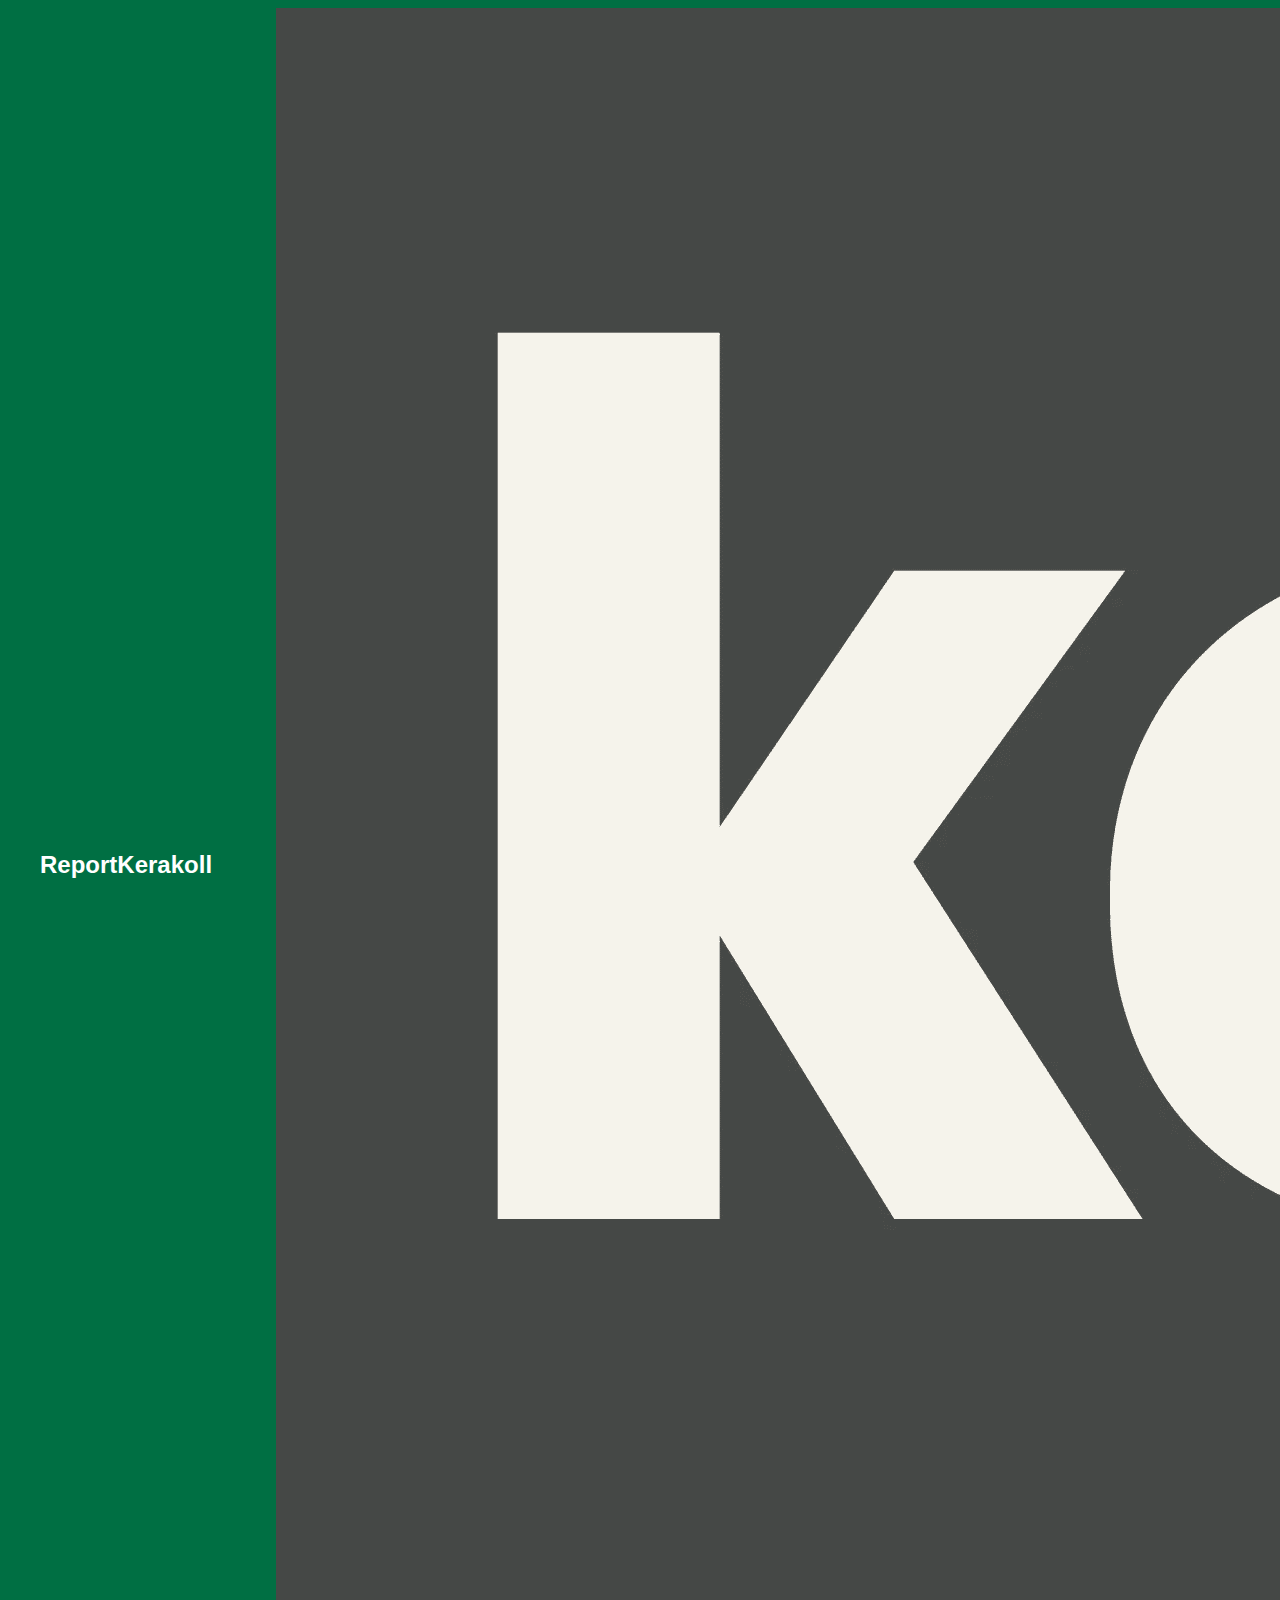
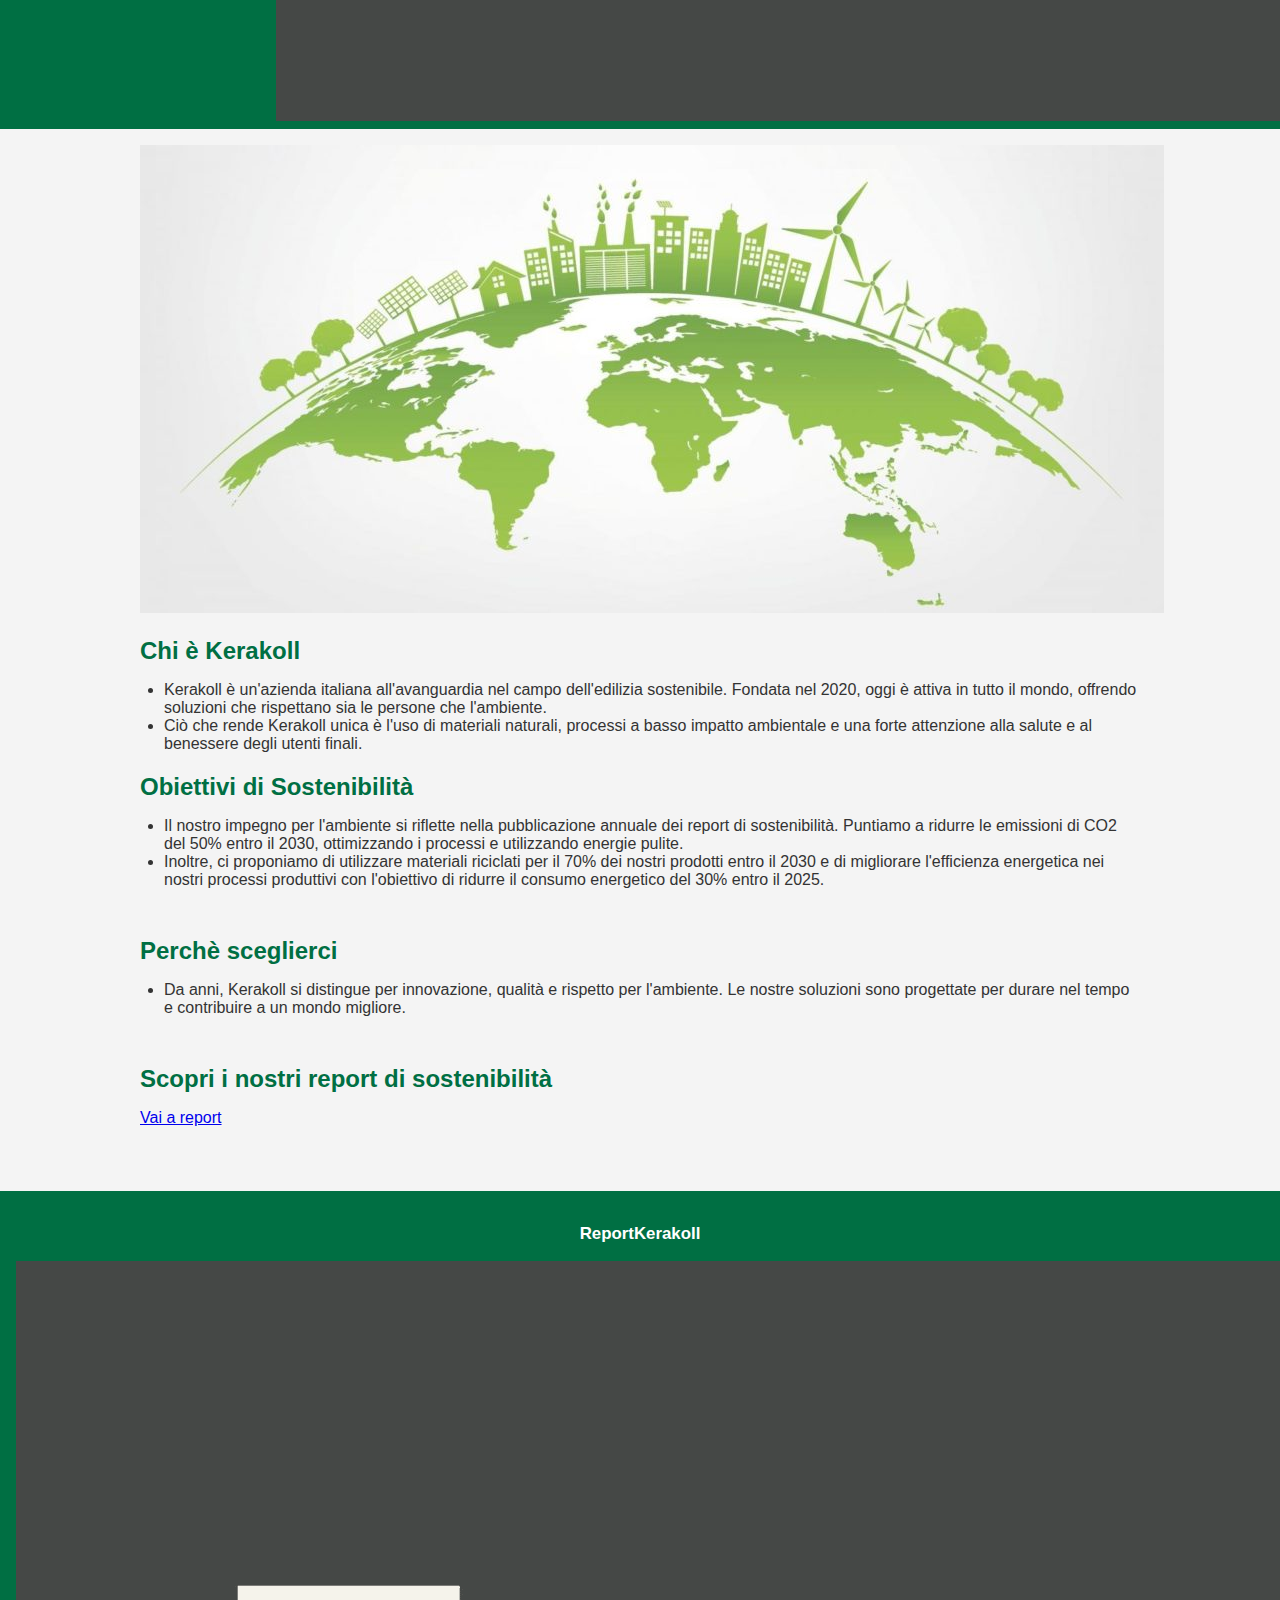
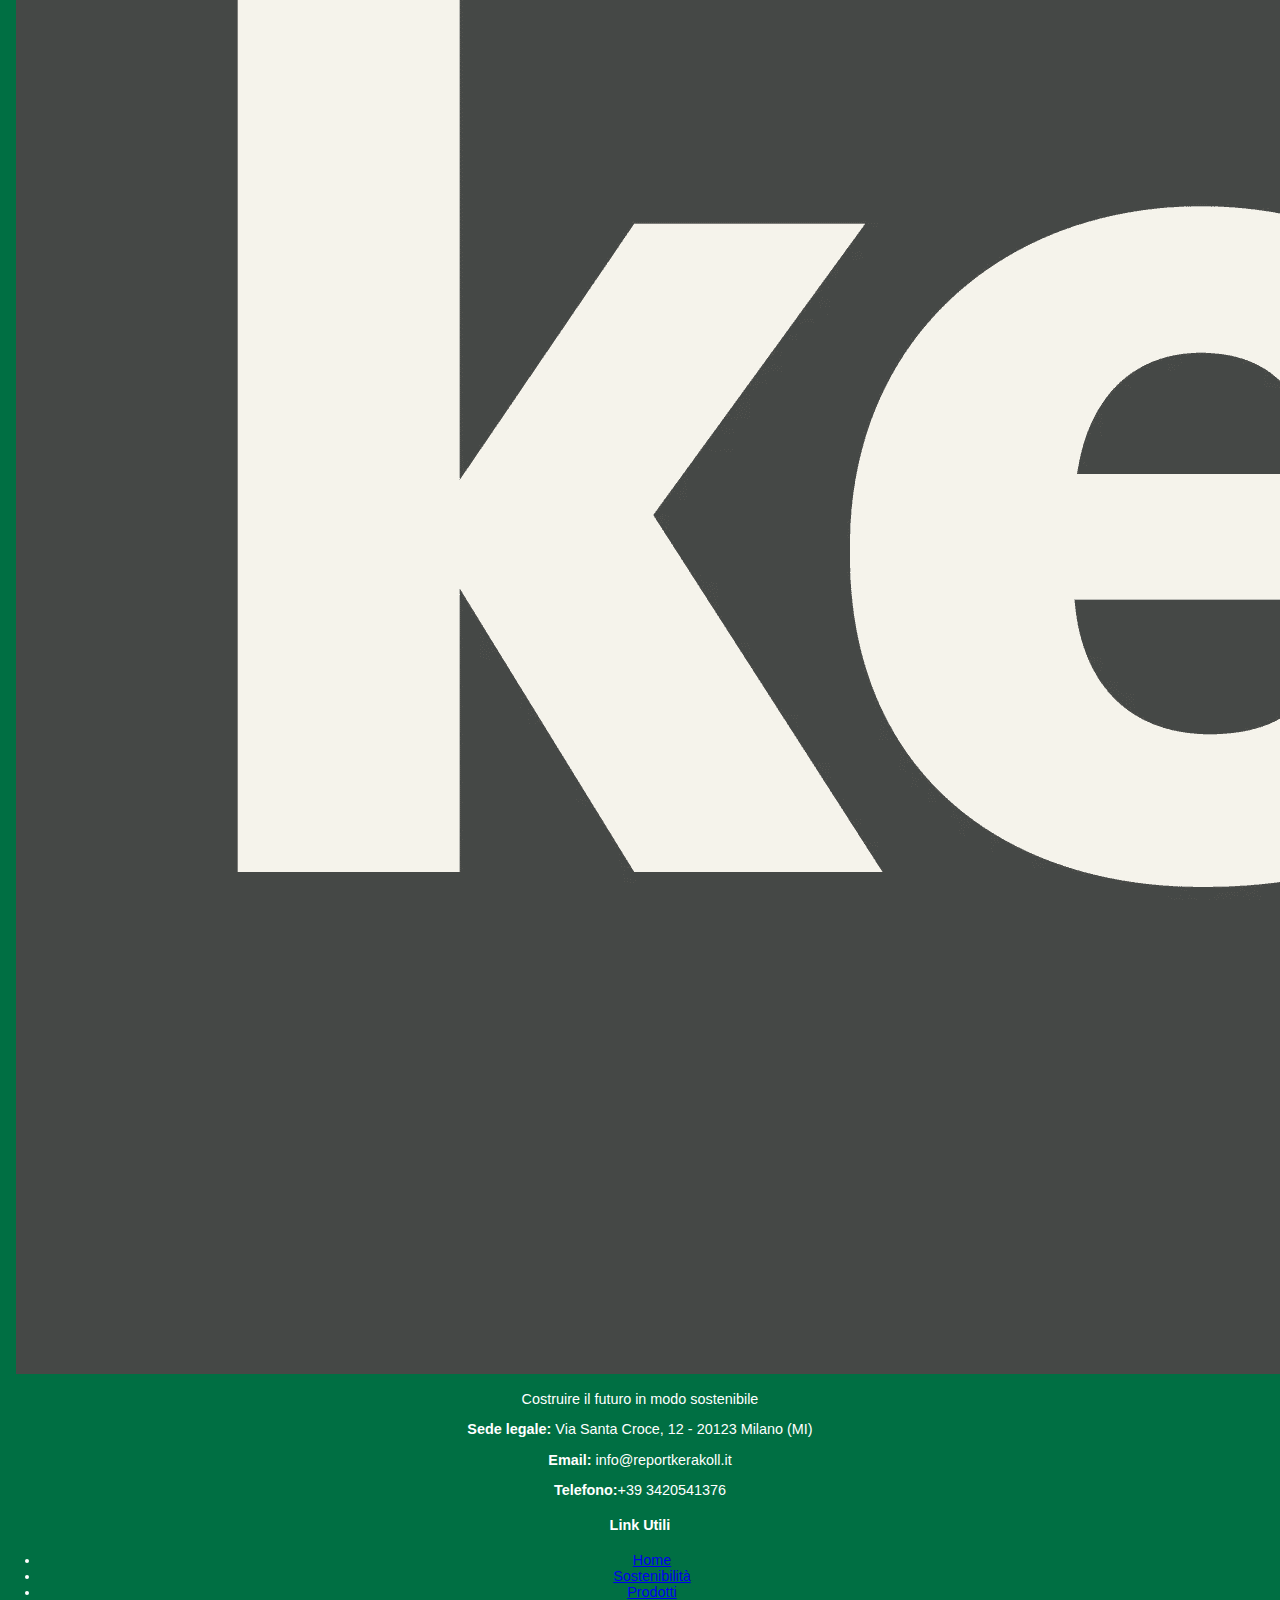
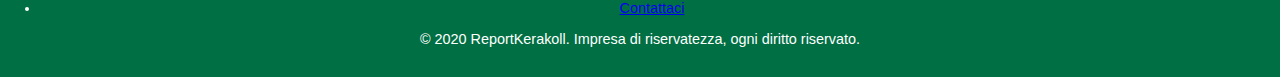
<file: index.html>
<!DOCTYPE html>
<html lang="it">

<head>
    <meta charset="UTF-8">
    <meta name="viewport" content="width=device-width, initial-scale=1.0">
    <title>ReportKerakoll - Innovazione per l'edilizia sostenibile</title><!--in questa riga ho definito il titolo della pagine e ho aggiunto un motto al suo fianco-->
    <link rel="stylesheet" href="style.css"><!--in questa riga ho collegato lo stile della pagina attraverso un link che collega allo style.css-->
</head>

<body>
    <header>
        <div class="header-container">
            <h1>ReportKerakoll</h1><!--in questa riga ho creato il titolo dell'azienda con <h1> -->
                <img src="img/logo.png" alt="" class="logo"><!--in questa riga ho inserito un immagine dell'azienda e una propria classe -->
            <nav class="navbar"><!--in questa riga ho creato una barra di navigazione con una propria classe attraverso il tag <nav>-->
                <a href="index.html">Home</a><!--in questa riga ho creato un link alla pagina principale con il tag <a>-->
                <a href="sostenibilità.html">Sostenibilità</a><!--in questa riga ho creato un link alla pagina di sostenibilità con il tag <a>-->
                <a href="prodotti.html">Prodotti</a><!--in questa riga ho creato un link alla pagina di prodotti con il tag <a>-->
                <a href="Contattaci.html">Contattaci</a><!--in questa riga ho creato un link alla pagina di contatto con il tag <a>-->
            </nav>
           
        </div>
    </header>
    <main class="container">
        <img src="img/ecosostenibile.jpg" class="immagine-intro"><!--in questa riga ho inserito un'immagine per rappresentare l'ecostostenibilità attraverso un tag <img> -->
        <section>
            <h2>Chi è Kerakoll</h2><!--in questa riga ho creato un sottotitolo per far capire di cosa si occupa l'azienda attraverso un tag <h2>-->
            <div class="card-home"><!--in questa riga ho creato una card per contenere le informazione sull'azienda -->
                <ul><!--qui ho creato un elenco non ordinato per presentare le informazioni sull'azienda-->
                    <li>Kerakoll è un'azienda italiana all'avanguardia nel campo dell'edilizia sostenibile. Fondata nel
                     2020, oggi è attiva in tutto il mondo, offrendo soluzioni che rispettano sia le persone che l'ambiente.</li>
                    <li>Ciò che rende Kerakoll unica è l'uso di materiali naturali, processi a basso impatto ambientale e una forte attenzione
                     alla salute e al benessere degli utenti finali.</li>
                </ul>
       
         
            </div>

            <h2>Obiettivi di Sostenibilità</h2><!--in questa riga ho creato un sottotitolo per descrivere gli obiettivi di sostenibilità dell'azienda attraverso un tag <h2>-->
            <div class="card-home"><!--in questa riga ho creato una card per contenere gli obiettivi di sostenibilità dell'azienda-->
            <ul><!--qui ho creato un elenco non ordinato per presentare gli obiettivi di sostenibilità-->
                <li>Il nostro impegno per l'ambiente si riflette nella pubblicazione annuale dei report di sostenibilità. Puntiamo a ridurre le emissioni di CO2 del 50% entro il 2030, ottimizzando i processi e utilizzando energie pulite.
                </li><!--in questa riga ho descritto un obiettivo di sostenibilità specifico dell'azienda-->
                <li>Inoltre, ci proponiamo di utilizzare materiali riciclati per il 70% dei nostri prodotti entro il
                    2030 e di migliorare l'efficienza energetica nei nostri processi produttivi con l'obiettivo di ridurre il consumo energetico del 30% entro il 2025.</li><!--qui ho descritto un altro obiettivo di sostenibilità specifico dell'azienda-->
            </ul>
            </div>
        </section>
        <section>
            <h2>Perchè sceglierci</h2><!--qui ho creato un sottotitolo per descrivere i motivi per cui scegliere ReportKerakoll attraverso un tag <h2>-->
            <div class="card-home"><!--qui ho creato una card per contenere le informazioni sui motivi per cui scegliere ReportKerakoll-->
                <ul><!--qui ho creato un elenco non ordinato per presentare i motivi per cui scegliere ReportKerakoll-->
            <li>Da anni, Kerakoll si distingue per innovazione, qualità e rispetto per l'ambiente. Le nostre soluzioni
                sono progettate per durare nel tempo e contribuire a un mondo migliore.</li><!--in questa riga ho descritto un motivo per cui scegliere ReportKerakoll-->
                </ul>
            </div>
        </section>
        <section class="link-report"><!--qui ho creato una sezione per i report di sostenibilità-->
            <h2>Scopri i nostri report di sostenibilità</h2><!--in questa riga ho creato un sottotitolo per invitare gli utenti a scoprire i report di sostenibilità attraverso un tag <h2>-->
            <a href="sostenibilità.html">Vai a report</a><!--qui ho creato un link per accedere ai report di sostenibilità che ci porta alla pagina di sostenibilità.html-->
        </section>
    </main>
    <footer class="footer">
        <!--in questa riga ho creato un footer per contenere le informazioni di contatto e i link utili-->
        <div class="footer-container">
            <!--qui ho creato un contenitore per le colonne del footer per  organizzare meglio le informazioni-->
            <div class="footer-column"><!--qui ho creato una prima colonna del footer-->
                <h3>ReportKerakoll</h3>
                <!--in questa riga ho creato un sottotitolo per il nome dell'azienda attraverso un tag <h3>-->
                <img src="img/logo.png" alt=""
                    class="logo"><!--qui ho inserito il logo dell'azienda attraverso un tag <img> con classe "logo"-->
                <p>Costruire il futuro in modo sostenibile</p><!--in questa riga ho descritto la missione dell'azienda-->
                <p><strong>Sede legale:</strong> Via Santa Croce, 12 - 20123 Milano (MI)</p>
                <!--qui ho fornito l'indirizzo della sede legale dell'azienda mettendo con il tag <strong> il nome della sezione in grassetto -->
                <p><strong>Email:</strong> info@reportkerakoll.it</p>
                <!--qui ho fornito l'indirizzo dell'azienda mettendo con il tag <strong> il nome della sezione in grassetto-->
                <p><strong>Telefono:</strong>+39 3420541376</p>
                <!--qui ho fornito il numero di telefono dell'azienda mettendo con il tag <strong> il nome della sezione in grassetto-->
            </div>
            <div class="footer-column"><!--in questa riga ho creato una seconda colonna del footer-->
                <h4>Link Utili</h4><!--qui ho creato un sottotitolo per la sezione "Link Utili" attraverso un tag <h4>-->
                <ul><!--qui ho creato un elenco non ordinato per i link delle pagine-->
                    <li><a href="index.html">Home</a></li>
                    <!--in questa riga ho creato un link per collegare la pagina principale -->
                    <li><a href="sostenibilità.html">Sostenibilità</a></li>
                    <!--in questa riga ho creato un link per collegare la pagina "Sostenibilità" -->
                    <li><a href="prodotti.html">Prodotti</a></li>
                    <!--in questa riga ho creato un link per collegare la pagina "Prodotti" -->
                    <li><a href="contattaci.html">Contattaci</a></li>
                    <!--in questa riga ho creato un link per collegare la pagina "Contattaci" -->
                </ul>
            </div>
    
        </div>
    
        <div class="footer-bottom"><!--in questa riga ho creato la parte finale del footer-->
            <p>&copy; 2020 ReportKerakoll. Impresa di riservatezza, ogni diritto riservato.</p>
            <!--qui ho fornito un avviso di copyright-->
        </div>
    </footer>
</body>

</html>
</file>
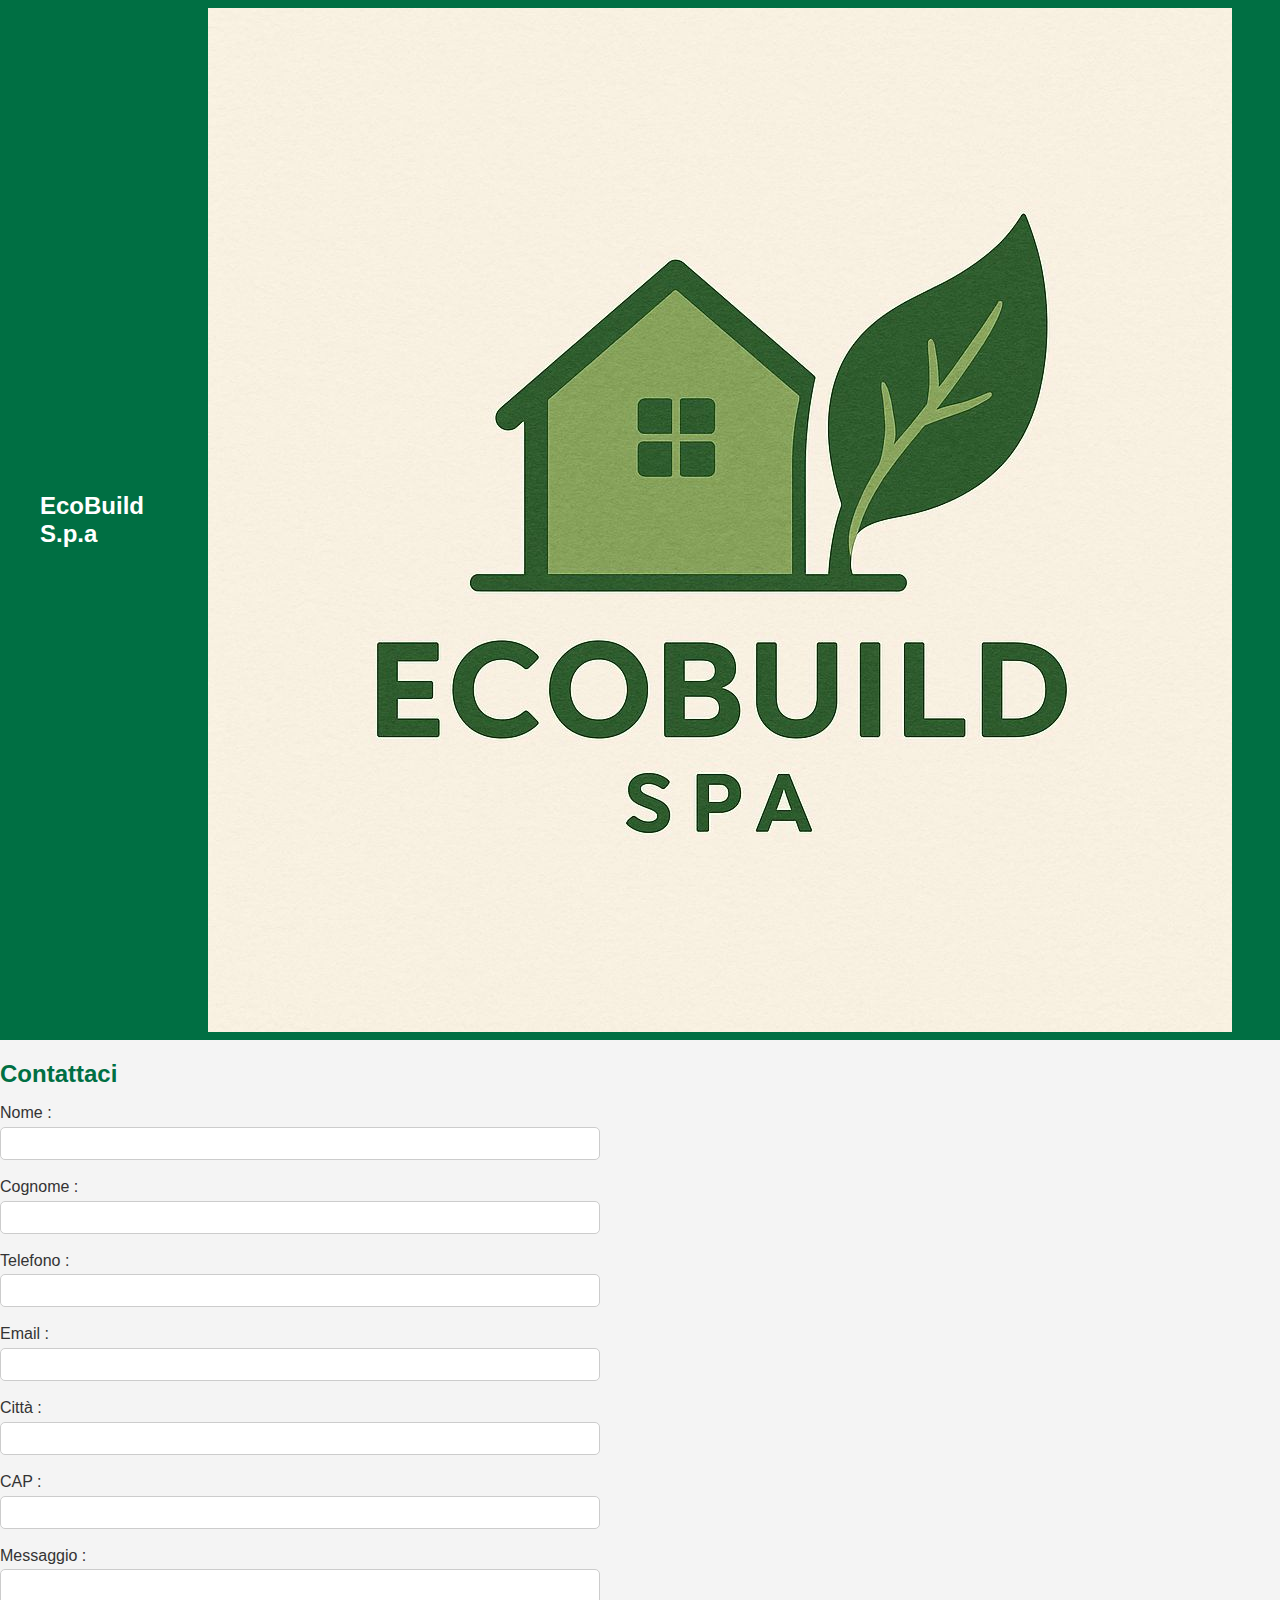
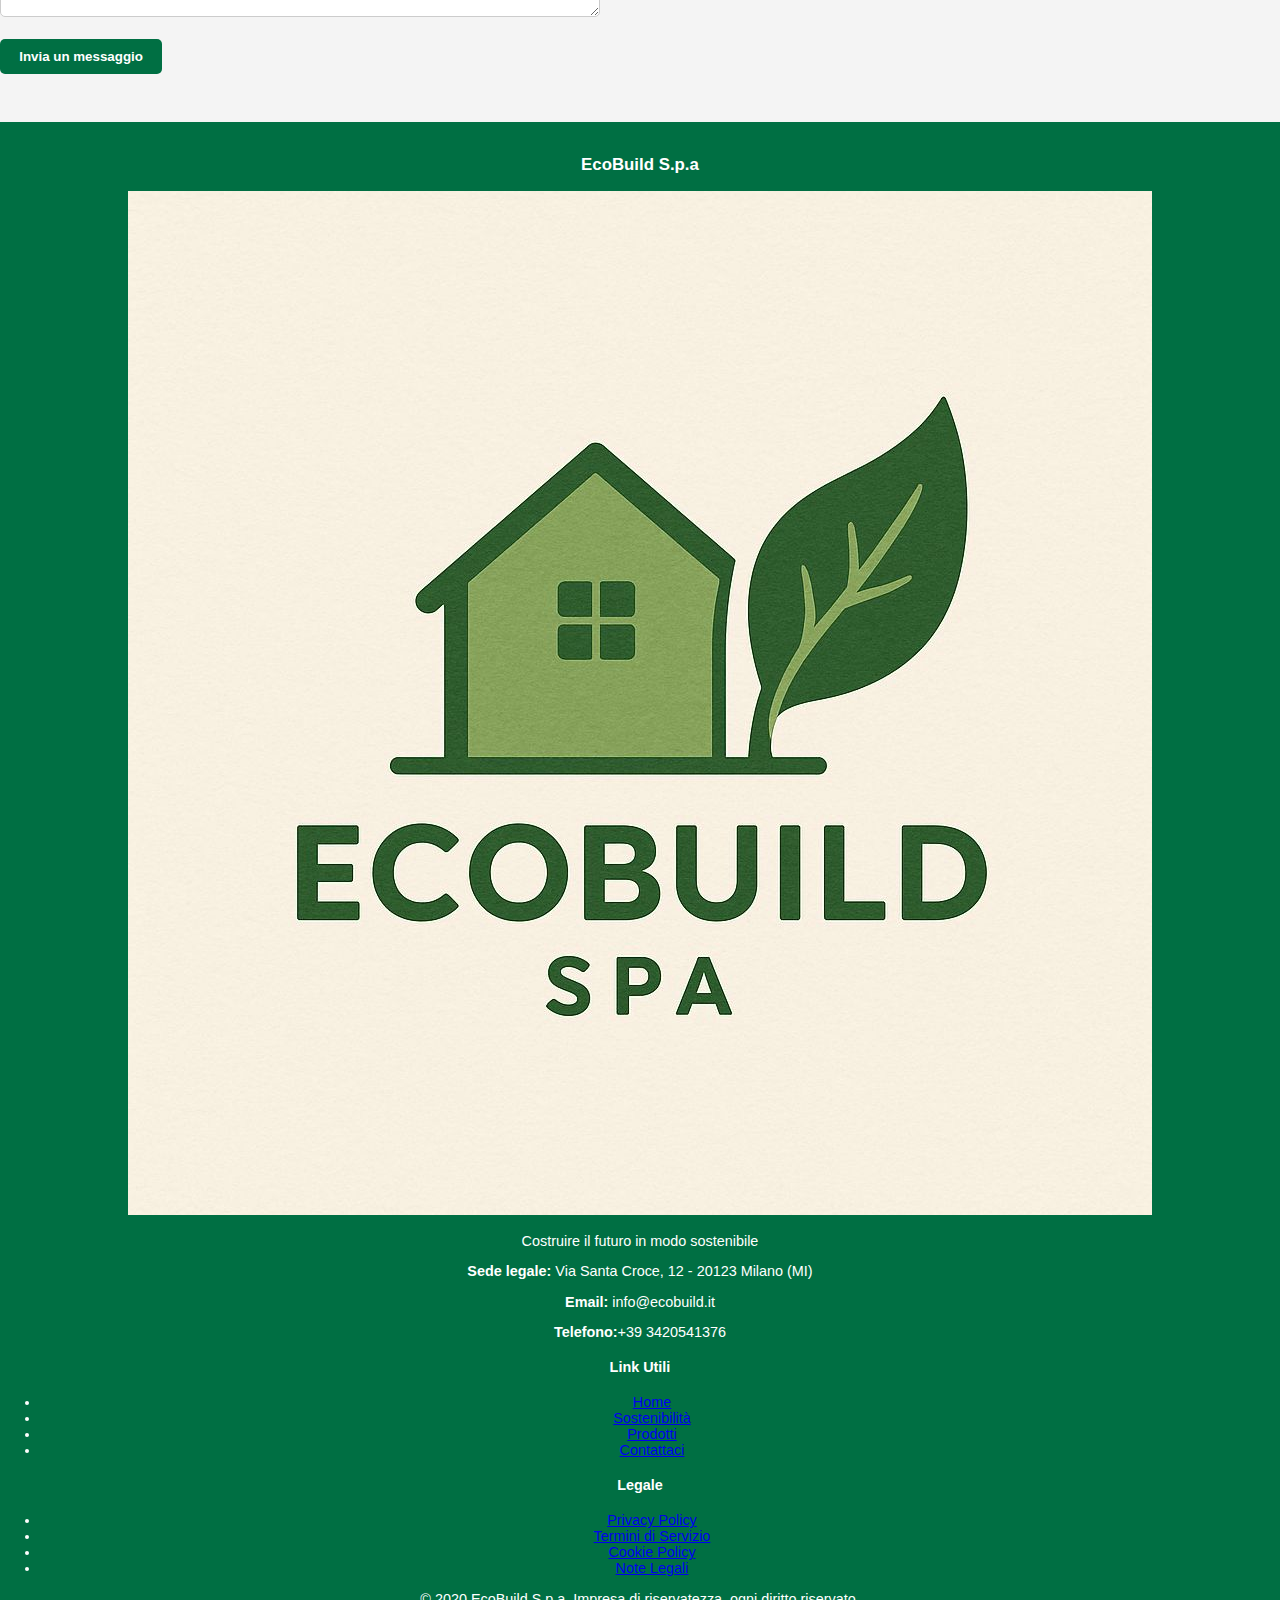
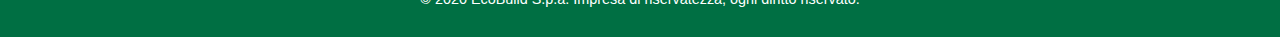
<file: Contattaci.html>
<!DOCTYPE html>
<html lang="it">
<head>
    <meta charset="UTF-8">
    <meta name="viewport" content="width=device-width, initial-scale=1.0">
    <title>EcoBuild s.p.a - Innovazione per l'edilizia sostenibile</title><!--in questa riga ho inserito il titolo nella scheda browser-->
    <link rel="stylesheet" href="style.css"><!--in questa riga ho collegato il file CSS per lo stile della pagina-->
    
</head>
<body>
    <header>
        <div class="header-container">
            <h1>EcoBuild S.p.a</h1><!--in questa sezione ho inserito il nome dell'azienda-->
                <img src="img/logo.jpg" alt="" class="logo"><!--in questa sezione ho inserito il logo dell'azienda con una propria classe-->
            <nav class="navbar"><!--in questa sezione ho creato la navbar di navigazione , i collegamenti alle varie pagine create-->
                <a href="index.html">Home</a>
                <a href="sostenibilità.html">Sostenibilità</a>
                <a href="prodotti.html">Prodotti</a>
                <a href="Contattaci.html">Contattaci</a>
            </nav>
            
        </div>
    </header>
    <section class="sezione-report"><!--in questa sezione ho creato il form di contatto con i vari campi è sono: nome,cognome,telefono,email,città,cap,messaggio-->
        <h2>Contattaci</h2>
        <form>
            <label for="nome">Nome :</label>
            <input type="text" id="nome" name="nome" required><br><br>

            <label for="cognome">Cognome :</label>
            <input type="text" id="cognome" name="cognome" required><br><br>

            <label for="Telefono">Telefono :</label>
            <input type="tel" id="Telefono" name="Telefono" required><br><br>

            <label for="email">Email :</label>
            <input type="email" id="email" name="email" required><br><br>

            <label for="citta">Città :</label>
            <input type="text" id="citta" name="citta" required><br><br>

            <label for="cap">CAP :</label>
            <input type="text" id="cap" name="cap" required pattern="[0-9]{5}" title="inserisci un CAP valido"><br><br>
            
            <label for="messaggio">Messaggio :</label>
            <textarea id="messaggio" name="messaggio" required></textarea><br><br>

            <button type="submit">Invia un messaggio</button>
        </form>
       
      
    </section>

    <footer class="footer"><!--in questa sezione che è l'ultima ho creato il footer che ha varie informazioni come dove si trova l'azienda e le varie informazione sulla privacy-->
        <div class="footer-container">
            <div class="footer-column">
                <h3>EcoBuild S.p.a</h3>
                <img src="img/logo.jpg" alt="" class="logo">
                <p>Costruire il futuro in modo sostenibile</p>
                <p><strong>Sede legale:</strong> Via Santa Croce, 12 - 20123 Milano (MI)</p>
                <p><strong>Email:</strong> info@ecobuild.it</p>
                <p><strong>Telefono:</strong>+39 3420541376</p>
            </div>
            <div class="footer-column">
                <h4>Link Utili</h4>
                <ul>
                    <li><a href="index.html">Home</a></li>
                    <li><a href="sostenibilità.html">Sostenibilità</a></li>
                    <li><a href="prodotti.html">Prodotti</a></li>
                    <li><a href="contattaci.html">Contattaci</a></li>
                </ul>
            </div>
            <div class="footer-column">
                <h4>Legale</h4>
                <ul>
                    <li><a href="#">Privacy Policy</a></li>
                    <li><a href="#">Termini di Servizio</a></li>
                    <li><a href="#">Cookie Policy</a></li>
                    <li><a href="#">Note Legali</a></li>
                </ul>
            </div>
        </div>
    
        <div class="footer-bottom">
            <p>&copy; 2020 EcoBuild S.p.a. Impresa di riservatezza, ogni diritto riservato.</p>
        </div>
    </footer>
</body>
</html>
</file>
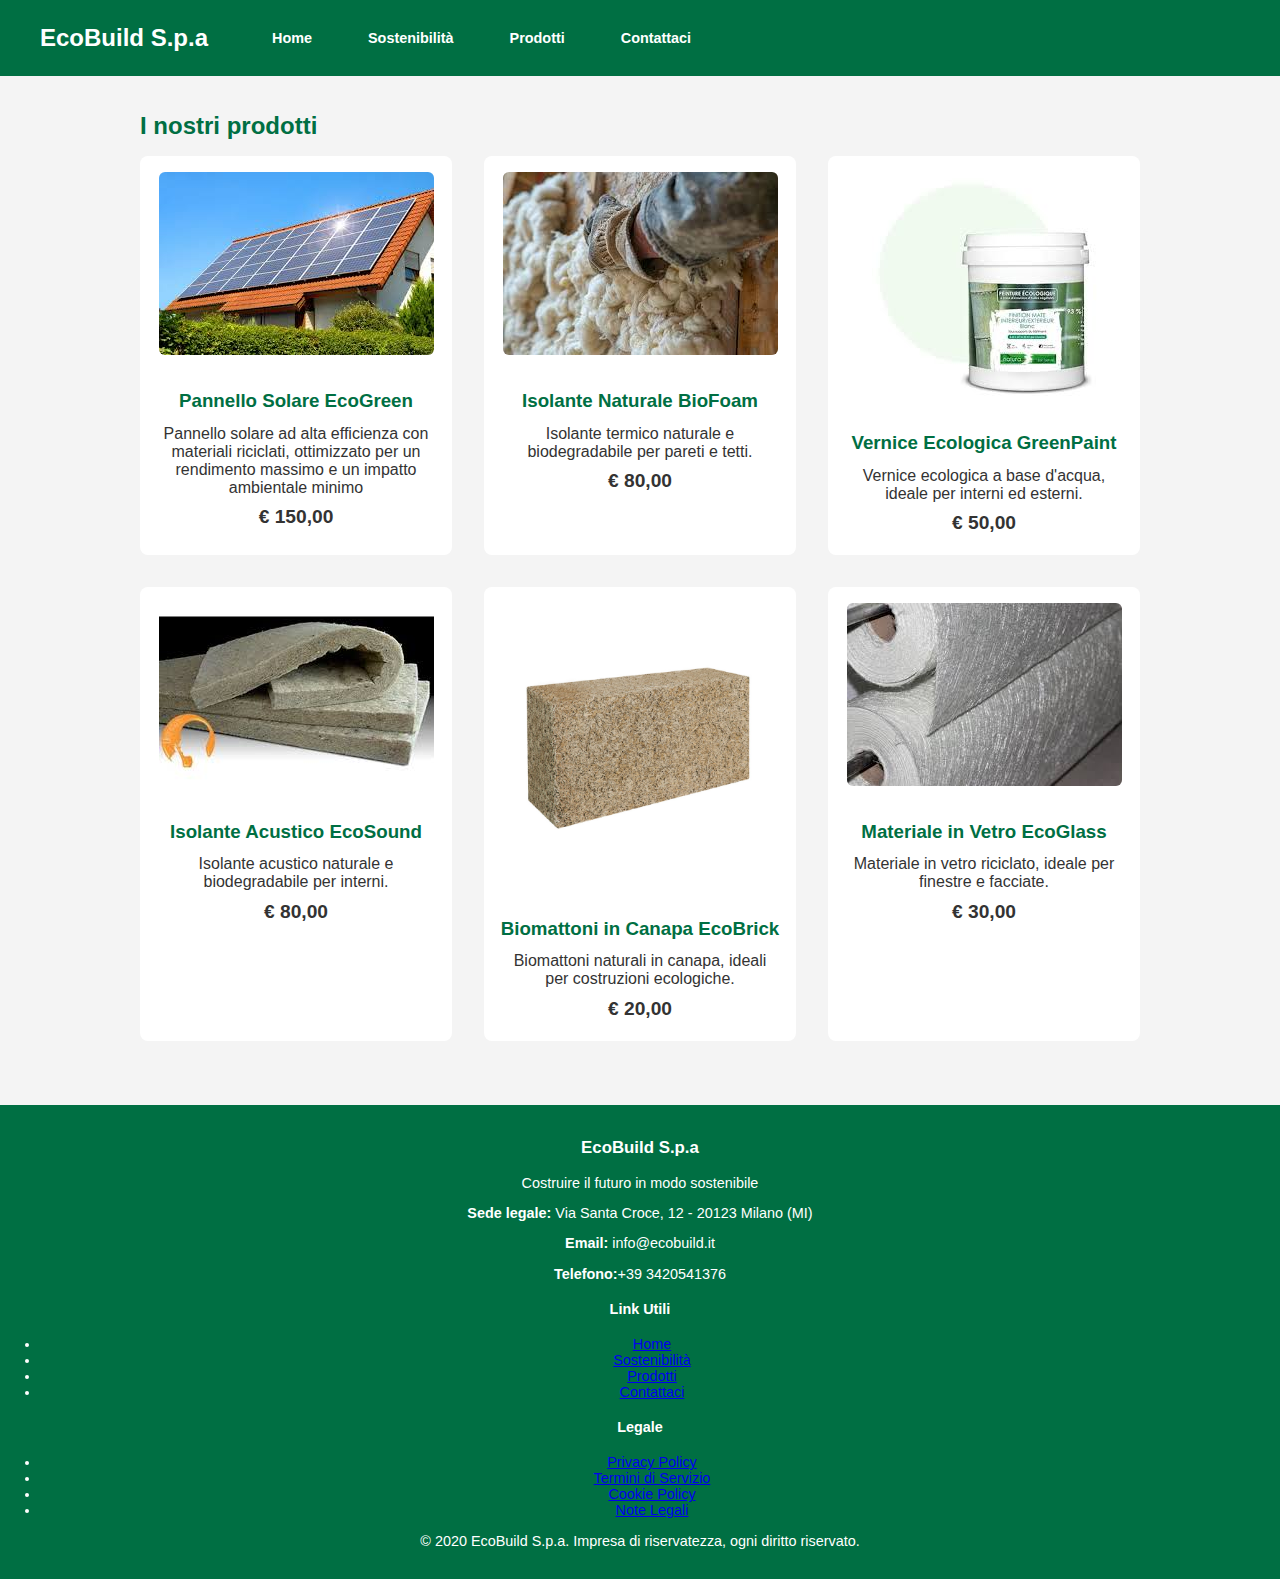
<file: prodotti.html>
<!DOCTYPE html>
<html lang="it">
<head>
    <meta charset="UTF-8">
    <meta name="viewport" content="width=device-width, initial-scale=1.0">
    <title>EcoBuild S.p.a - Innovazione per l'edilizia sostenibile</title>
    <link rel="stylesheet" href="style.css">
</head>
<body>
    <header>
        <div class="header-container">
            <h1>EcoBuild S.p.a</h1>
    
            <nav class="navbar">
                <a href="index.html">Home</a>
                <a href="sostenibilità.html">Sostenibilità</a>
                <a href="prodotti.html">Prodotti</a>
                <a href="Contattaci.html">Contattaci</a>
            </nav>
            
        </div>
    </header>
    <main class="container">
        <section>
            <h2>I nostri prodotti</h2>
            <div class="cards-container">
                <div class="card">
                    <img src="img/pannellosolare.jpg" alt="Pannello Solare"/>
                    <h3>Pannello Solare EcoGreen</h3>
                    <p>Pannello solare ad alta efficienza con materiali riciclati, ottimizzato per un rendimento massimo e un impatto  ambientale minimo</p>
                    <p class="price">€ 150,00</p>

                </div>
                
                    <div class="card">
                        <img src="img/isolamento.jpg" alt="isolamento Naturale" />
                        <h3>Isolante Naturale BioFoam</h3>
                        <p>Isolante termico naturale e biodegradabile per pareti e tetti.</p>
                        <p class="price">€ 80,00</p>
                    </div>
                    
                        <div class="card">
                            <img src="img/vernice.jpg" alt="Vernice Ecologica" />
                            <h3>Vernice Ecologica GreenPaint</h3>
                            <p>Vernice ecologica a base d'acqua, ideale per interni ed esterni.</p>
                            <p class="price">€ 50,00</p>
                        </div>
                        
                            <div class="card">
                                <img src="img/isolamento acustico.jpg" alt="Isolamento Acustico" />
                                <h3>Isolante Acustico EcoSound</h3>
                                <p>Isolante acustico naturale e biodegradabile per interni.</p>
                                <p class="price">€ 80,00</p>
                            </div>
                           
                                <div class="card">
                                    <img src="img/biomattonicanapa.png" alt="Biomattoni in Canapa" />
                                    <h3>Biomattoni in Canapa EcoBrick</h3>
                                    <p>Biomattoni naturali in canapa, ideali per costruzioni ecologiche.</p>
                                    <p class="price">€ 20,00</p>
                                </div>
                               
                                    <div class="card">
                                        <img src="img/materialeinvetro.jpg" alt="Materiale in Vetro" />
                                        <h3>Materiale in Vetro EcoGlass</h3>
                                        <p>Materiale in vetro riciclato, ideale per finestre e facciate.</p>
                                        <p class="price">€ 30,00</p>
                                    </div>
             </div>
            </div>
        </section>
    </main>
<footer class="footer">
    <div class="footer-container">
        <div class="footer-column">
            <h3>EcoBuild S.p.a</h3>
            <p>Costruire il futuro in modo sostenibile</p>
            <p><strong>Sede legale:</strong> Via Santa Croce, 12 - 20123 Milano (MI)</p>
            <p><strong>Email:</strong> info@ecobuild.it</p>
            <p><strong>Telefono:</strong>+39 3420541376</p>
        </div>
        <div class="footer-column">
            <h4>Link Utili</h4>
            <ul>
                <li><a href="index.html">Home</a></li>
                <li><a href="sostenibilità.html">Sostenibilità</a></li>
                <li><a href="prodotti.html">Prodotti</a></li>
                <li><a href="contattaci.html">Contattaci</a></li>
            </ul>
        </div>
        <div class="footer-column">
            <h4>Legale</h4>
            <ul>
                <li><a href="#">Privacy Policy</a></li>
                <li><a href="#">Termini di Servizio</a></li>
                <li><a href="#">Cookie Policy</a></li>
                <li><a href="#">Note Legali</a></li>
            </ul>
        </div>
    </div>

    <div class="footer-bottom">
        <p>&copy; 2020 EcoBuild S.p.a. Impresa di riservatezza, ogni diritto riservato.</p>
    </div>
</footer>
</body>
</html>
</file>
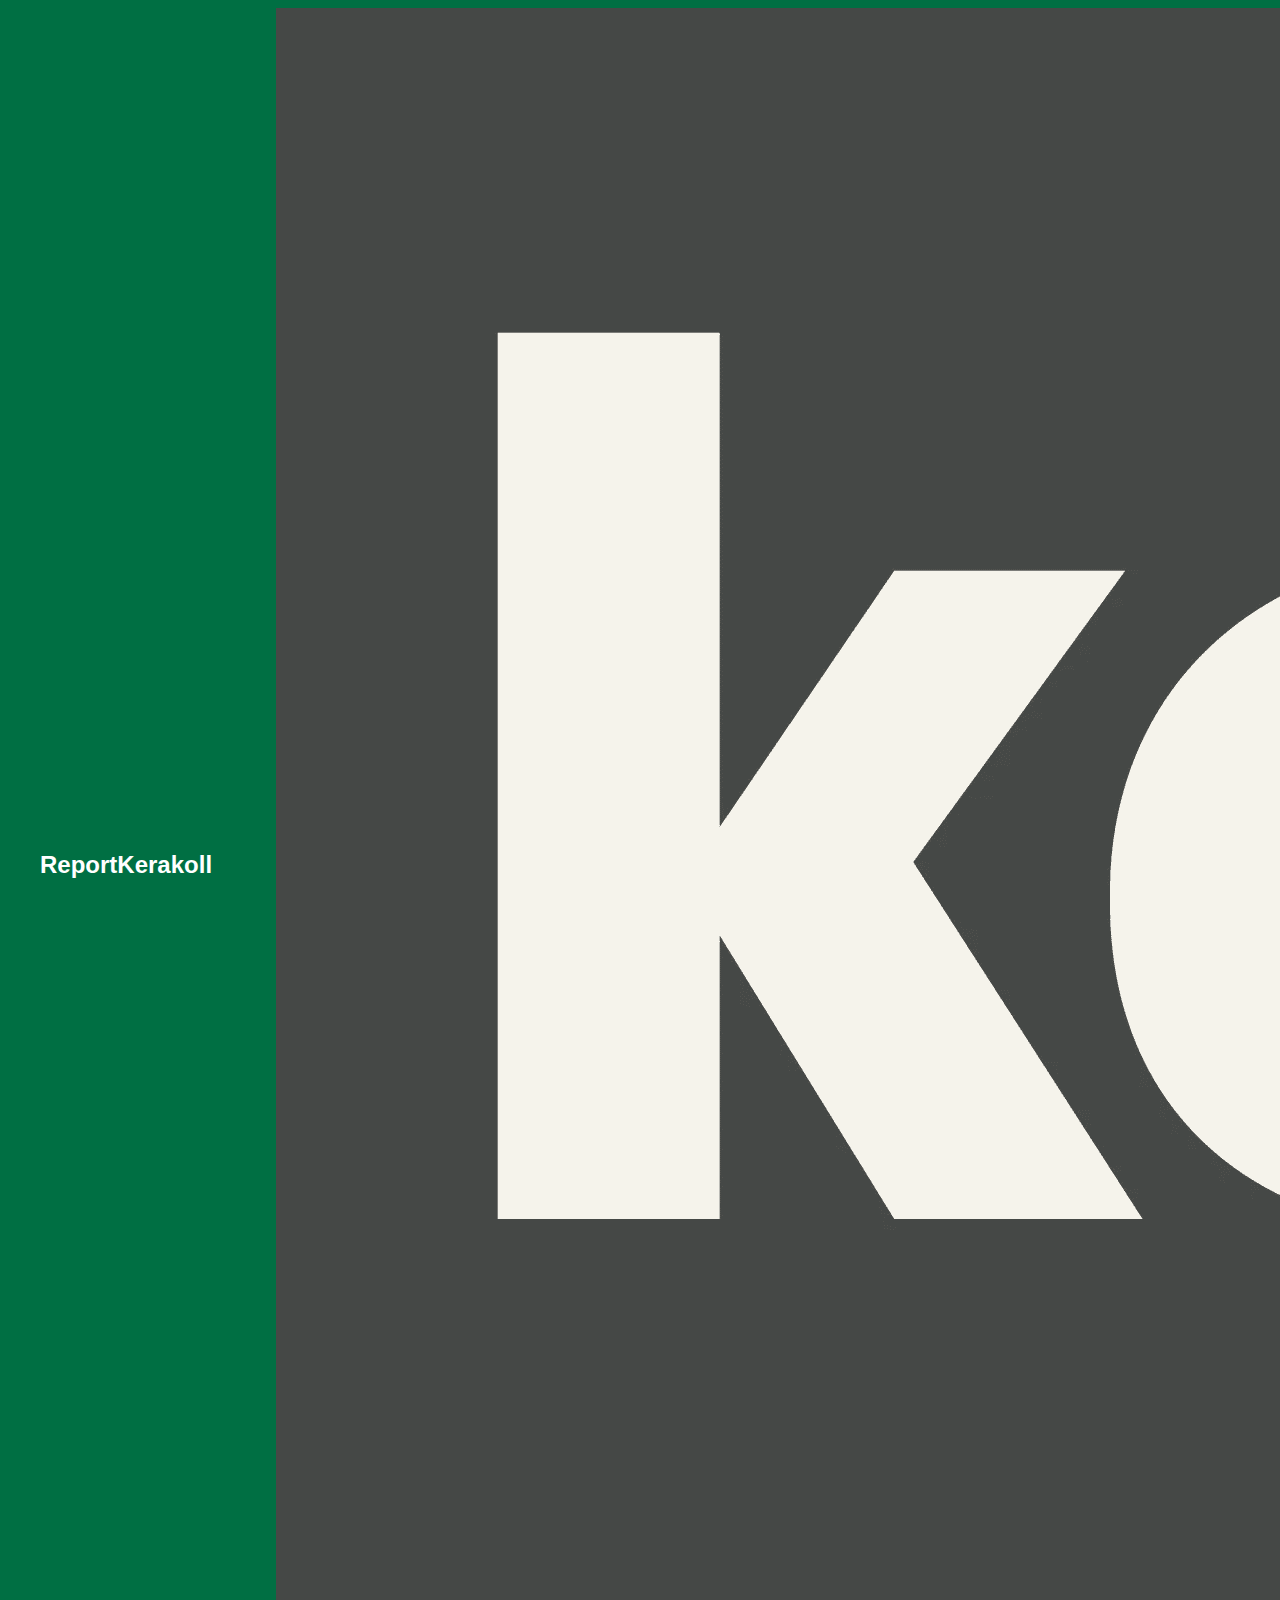
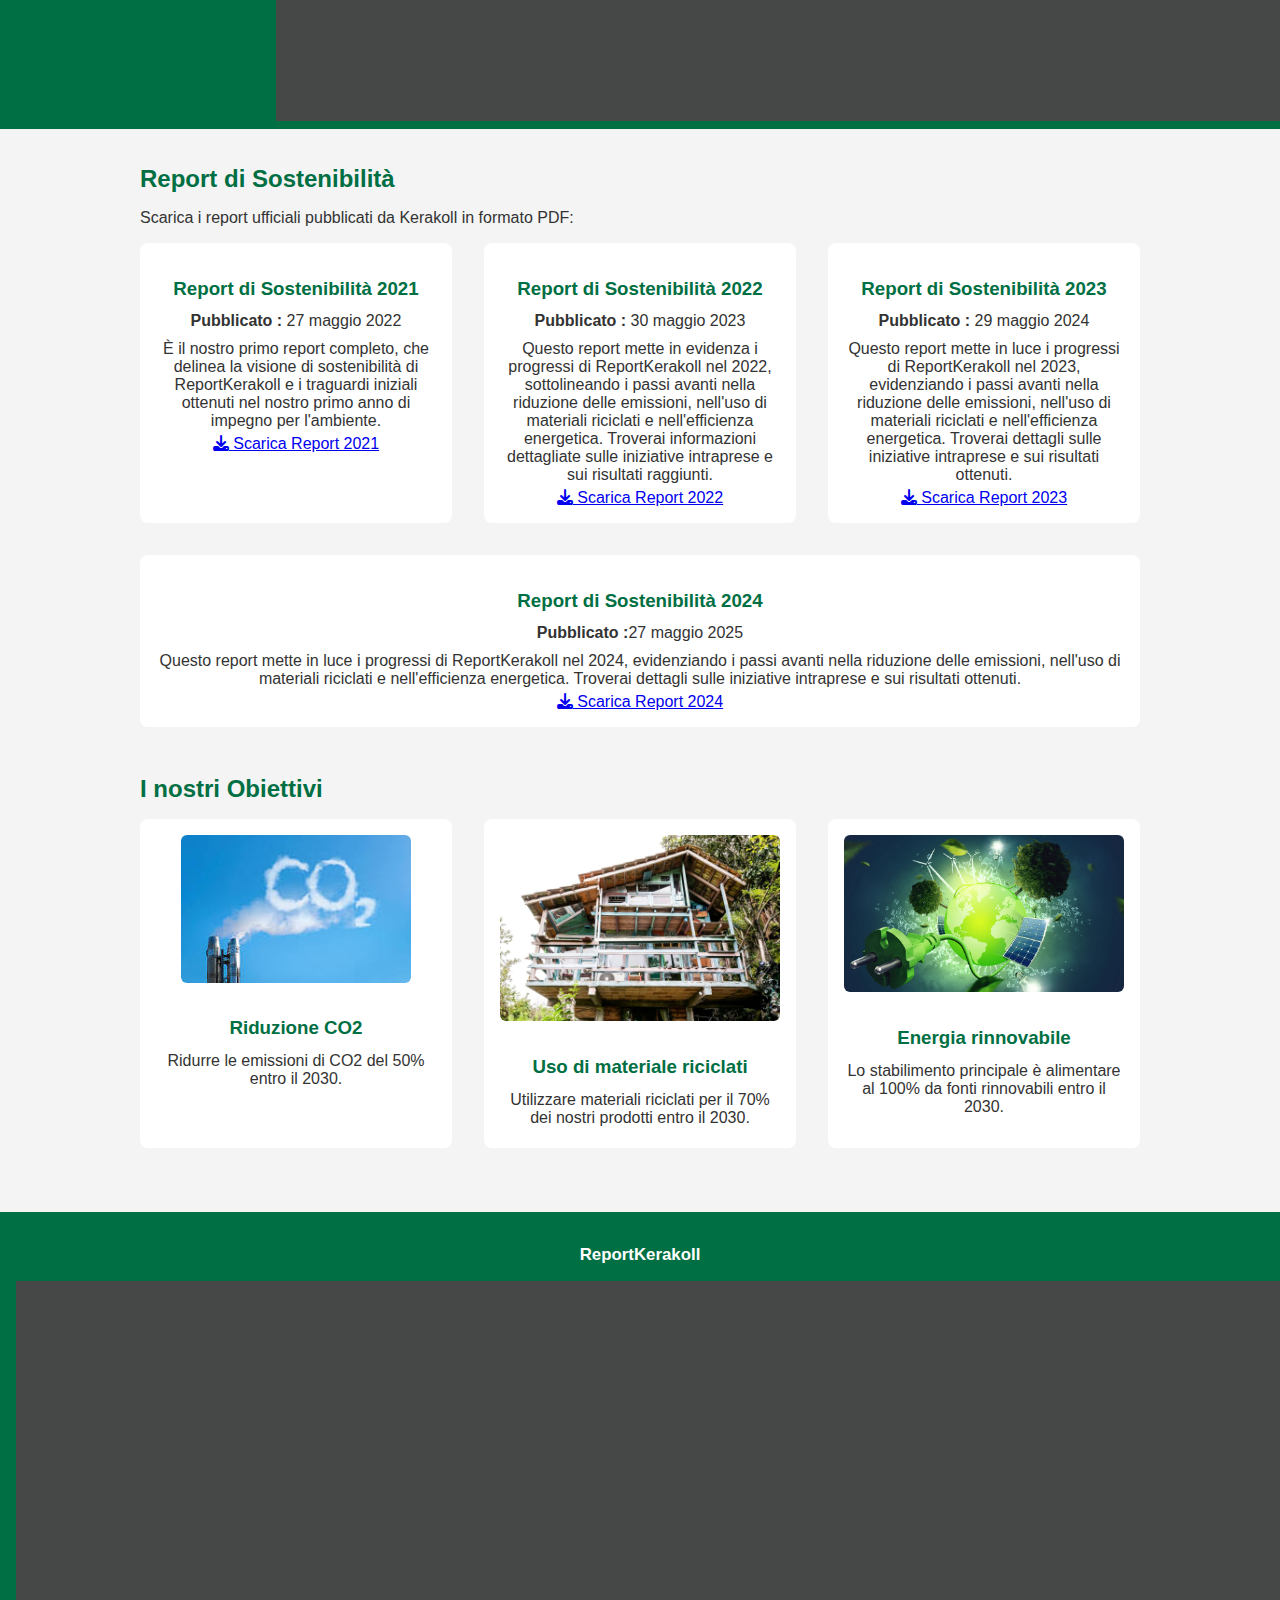
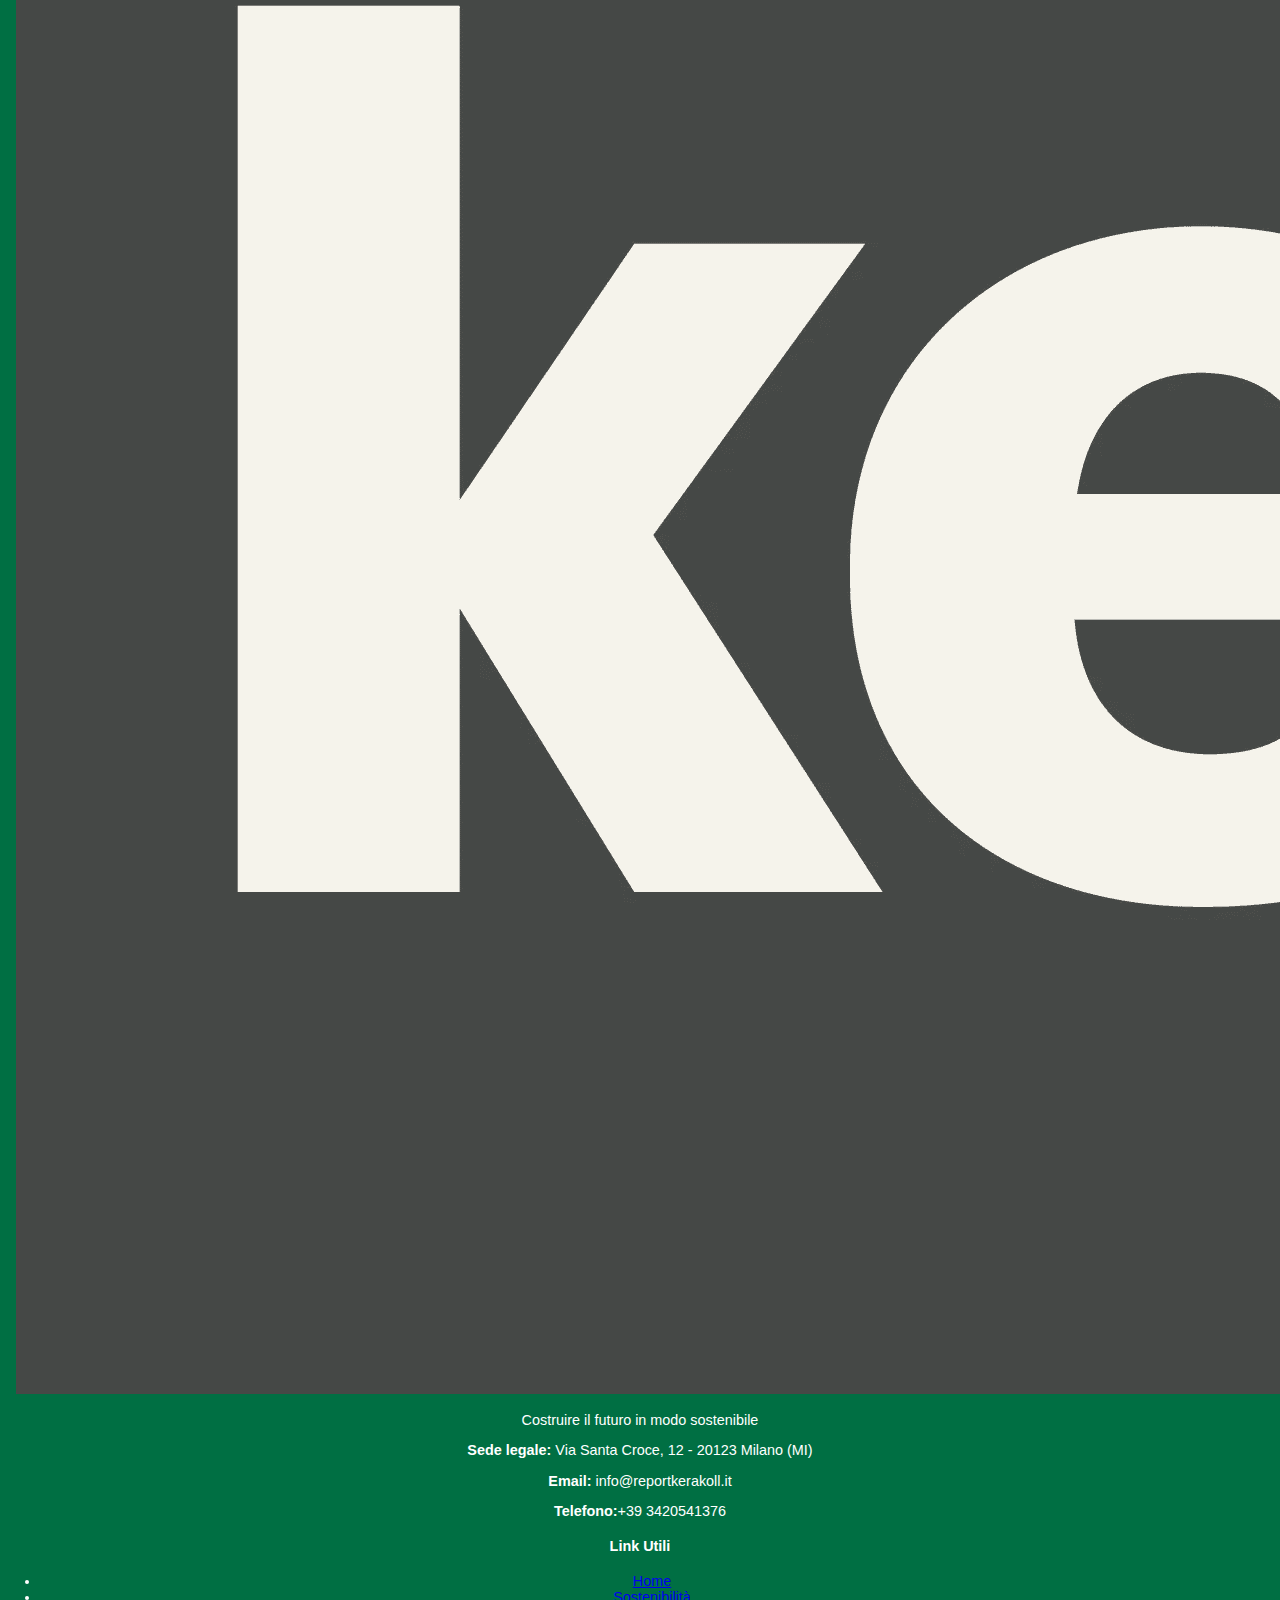
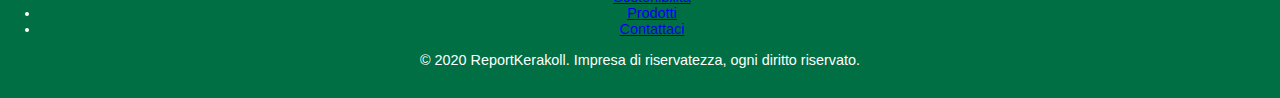
<file: sostenibilità.html>
<!DOCTYPE html>
<html lang="it">
    <head>
        <meta charset="UTF-8">
        <meta name="viewport" content="width=device-width, initial-scale=1.0">
        <title>ReportKerakoll - Innovazione per l'edilizia sostenibile</title><!--in questa riga ho definito il titolo della pagine e ho aggiunto un motto al suo fianco-->
         <link rel="stylesheet" href="style.css"><!--in questa riga ho collegato lo stile della pagina attraverso un link che collega allo style.css-->
        <link rel="stylesheet" href="https://cdnjs.cloudflare.com/ajax/libs/font-awesome/6.5.2/css/all.min.css"><!--in questa riga ho collegato il foglio di stile di Font Awesome per le icone-->
    </head>
    <body>
    <header>
        <div class="header-container">
            <h1>ReportKerakoll</h1><!--in questa riga ho creato il titolo dell'azienda con <h1> -->
            <img src="img/logo.png" alt="" class="logo"><!--in questa riga ho inserito un immagine dell'azienda e una propria classe -->
            <nav class="navbar">
                <!--in questa riga ho creato una barra di navigazione con una propria classe attraverso il tag <nav>-->
                <a href="index.html">Home</a><!--in questa riga ho creato un link alla pagina principale con il tag <a>-->
                <a href="sostenibilità.html">Sostenibilità</a><!--in questa riga ho creato un link alla pagina di sostenibilità con il tag <a>-->
                <a href="prodotti.html">Prodotti</a><!--in questa riga ho creato un link alla pagina dei prodotti con il tag <a>-->
                <a href="Contattaci.html">Contattaci</a><!--in questa riga ho creato un link alla pagina di contatto con il tag <a>-->
            </nav>
    
        </div>
    </header>
        <main class="container"><!--qui ho creato il contenitore principale della pagina con la classe "container"-->
            <section><!--qui ho creato una sezione per il report di sostenibilità-->
                <h2>Report di Sostenibilità</h2><!--qui ho creato un sottotitolo per la sezione del report di sostenibilità-->
                <p>Scarica i report ufficiali pubblicati da Kerakoll in formato PDF:</p><!--qui ho fornito un'introduzione alle sezioni dei report-->
                <div class="cards-container"><!--in questa riga ho creato un contenitore per le card dei report con la classe "cards-container"-->

                        <div class="card"><!--qui ho creato una card per il report di sostenibilità 2021-->
                            <h3>Report di Sostenibilità 2021</h3><!--qui ho creato una card per il report di sostenibilità 2021-->
                            <p><strong>Pubblicato :</strong> 27 maggio 2022</p>
                            <!--qui ho inserito la data di pubblicazione del report mettendo il grassetto "pubblicato il:" attraverso il tag <strong>-->
                            <p>È il nostro primo report completo, che delinea la visione di sostenibilità di ReportKerakoll e i traguardi
                                iniziali ottenuti
                                nel nostro primo anno di impegno per l'ambiente.</p>
                            <!--qui ho scritto una breve descrizione del contenuto del report-->
                            <a class="download-btn " href="pdf/Relazione_Impatto_Kerakoll_2021_compressed.pdf" download
                                target="_blank"><!--in questa riga ho creato un link per scaricare il report di sostenibilità 2021-->
                                <i class="fa-solid fa-download"></i><!--qui ho inserito l'icona di download-->
                                Scarica Report 2021
                            </a>
                        </div>
                        
                        
                        <div class="card"><!--qui ho creato una card per il report di sostenibilità 2022-->
                            <h3>Report di Sostenibilità 2022</h3>
                            <!--in questa riga ho creato il titolo per il report di sostenibilità 2022 attraverso il tag <h3>-->
                            <p><strong>Pubblicato :</strong> 30 maggio 2023</p>
                            <!--qui ho inserito la data di pubblicazione del report mettendo il grassetto "pubblicato il:" attraverso il tag <strong>-->
                            <p>Questo report mette in evidenza i progressi di ReportKerakoll nel 2022, sottolineando i passi avanti nella
                                riduzione delle emissioni, nell'uso di materiali riciclati e nell'efficienza energetica. Troverai informazioni
                                dettagliate sulle
                                iniziative intraprese e sui risultati raggiunti.</p>
                            <!--qui ho scritto una breve descrizione del contenuto del report-->
                            <a class="download-btn" href="pdf/Relazione_Impatto_22.pdf" download
                                target="_blank"><!--in questa riga ho creato un link per scaricare il report di sostenibilità 2022-->
                                <i class="fas fa-download"></i><!--qui ho inserito l'icona di download-->
                                Scarica Report 2022
                            </a>
                        </div>
                        
                        <div class="card"><!--qui ho creato una card per il report di sostenibilità 2023-->
                            <h3>Report di Sostenibilità 2023</h3>
                            <!--in questa riga ho creato il titolo per il report di sostenibilità 2023 attraverso il tag <h3>-->
                            <p><strong>Pubblicato :</strong> 29 maggio 2024</p>
                            <!--qui ho inserito la data di pubblicazione del report mettendo il grassetto "pubblicato il:" attraverso il tag <strong>-->
                            <p>Questo report mette in luce i progressi di ReportKerakoll nel 2023, evidenziando i passi avanti nella riduzione
                                delle emissioni, nell'uso di materiali riciclati e nell'efficienza energetica. Troverai dettagli sulle
                                iniziative
                                intraprese e sui risultati ottenuti.</p><!--qui ho scritto una breve descrizione del contenuto del report-->
                            <a class="download-btn" href="pdf/Relazione_Impatto_2023.pdf" download
                                target="_blank"><!--in questa riga ho creato un link per scaricare il report di sostenibilità 2023-->
                                <i class="fas fa-download"></i><!--qui ho inserito l'icona di download-->
                                Scarica Report 2023
                            </a>
                        
                        </div>
                        <div class="card"><!--qui ho creato una card per il report di sostenibilità 2023-->
                            <h3>Report di Sostenibilità 2024</h3>
                            <!--in questa riga ho creato il titolo per il report di sostenibilità 2023 attraverso il tag <h3>-->
                            <p><strong>Pubblicato :</strong>27 maggio 2025</p>
                            <!--qui ho inserito la data di pubblicazione del report mettendo il grassetto "pubblicato il:" attraverso il tag <strong>-->
                            <p>Questo report mette in luce i progressi di ReportKerakoll nel 2024, evidenziando i passi avanti nella riduzione
                                delle emissioni, nell'uso di materiali riciclati e nell'efficienza energetica. Troverai dettagli sulle
                                iniziative
                                intraprese e sui risultati ottenuti.</p><!--qui ho scritto una breve descrizione del contenuto del report-->
                            <a class="download-btn" href="pdf/Relazione_Impatto_2024_KerakollSpA_def.pdf" download
                                target="_blank"><!--in questa riga ho creato un link per scaricare il report di sostenibilità 2024-->
                                <i class="fas fa-download"></i><!--qui ho inserito l'icona di download-->
                                Scarica Report 2024
                            </a>
                        
                        </div>

                </div>
        
             
                </div>
            </section>
            <section><!--qui ho creato una sezione per gli obiettivi-->
                <h2>I nostri Obiettivi</h2><!--qui ho creato un titolo per la sezione degli obiettivi-->
                <div class="cards-container"><!--in questa riga ho creato un contenitore per le card degli obiettivi con una propria classe-->
                    <div class="card"><!--qui ho creato una card per l'obiettivo di riduzione CO2-->
                        <img src="img/co2.jpg" alt="Riduzione CO2" /><!--qui ho inserito un'immagine per rappresentare l'obiettivo di riduzione CO2-->
                        <h3>Riduzione CO2</h3><!--qui ho creato un titolo per la card dell'obiettivo di riduzione CO2-->
                        <p>Ridurre le emissioni di CO2 del 50% entro il 2030.</p><!--qui ho scritto una breve descrizione dell'obiettivo di riduzione CO2-->
                    </div>
                    <div class="card"><!--qui ho creato una card per l'obiettivo di riduzione materiale riciclabile-->
                        <img src="img/materialeric.jpg" alt="Uso di materiale riciclati" /><!--qui ho inserito un'immagine per rappresentare l'obiettivo di uso di materiali riciclati-->
                        <h3>Uso di materiale riciclati</h3><!--qui ho creato un titolo per la card dell'obiettivo di uso di materiali riciclati-->
                        <p>Utilizzare materiali riciclati per il 70% dei nostri prodotti entro il 2030.</p><!--qui ho scritto una breve descrizione dell'obiettivo di uso di materiali riciclati-->
                    </div>
                    <div class="card"><!--qui ho creato una card per l'obiettivo di energia rinnovabile-->
                        <img src="img/le-energie-rinnovabili.jpg" alt="Energia rinnovabile" /><!--qui ho inserito un'immagine per rappresentare l'obiettivo di energia rinnovabile-->
                        <h3>Energia rinnovabile</h3><!--qui ho creato un titolo per la card dell'obiettivo di energia rinnovabile-->
                        <p>Lo stabilimento principale è alimentare al 100% da fonti rinnovabili entro il 2030.</p><!--qui ho scritto una breve descrizione dell'obiettivo di energia rinnovabile-->
                    </div>
            
                </div>
            </section>
        </main>
        
      
    <footer class="footer"><!--in questa riga ho creato un footer per contenere le informazioni di contatto e i link utili-->
        <div class="footer-container"><!--qui ho creato un contenitore per le colonne del footer per  organizzare meglio le informazioni-->
            <div class="footer-column"><!--qui ho creato una prima colonna del footer-->
                <h3>ReportKerakoll</h3><!--in questa riga ho creato un sottotitolo per il nome dell'azienda attraverso un tag <h3>-->
                <img src="img/logo.png" alt="" class="logo"><!--qui ho inserito il logo dell'azienda attraverso un tag <img> con classe "logo"-->
                <p>Costruire il futuro in modo sostenibile</p><!--in questa riga ho descritto la missione dell'azienda-->
                <p><strong>Sede legale:</strong> Via Santa Croce, 12 - 20123 Milano (MI)</p><!--qui ho fornito l'indirizzo della sede legale dell'azienda mettendo con il tag <strong> il nome della sezione in grassetto -->
                <p><strong>Email:</strong> info@reportkerakoll.it</p><!--qui ho fornito l'indirizzo dell'azienda mettendo con il tag <strong> il nome della sezione in grassetto-->
                <p><strong>Telefono:</strong>+39 3420541376</p><!--qui ho fornito il numero di telefono dell'azienda mettendo con il tag <strong> il nome della sezione in grassetto-->
            </div>
            <div class="footer-column"><!--in questa riga ho creato una seconda colonna del footer-->
                <h4>Link Utili</h4><!--qui ho creato un sottotitolo per la sezione "Link Utili" attraverso un tag <h4>-->
                <ul><!--qui ho creato un elenco non ordinato per i link delle pagine-->
                    <li><a href="index.html">Home</a></li><!--in questa riga ho creato un link per collegare la pagina principale -->
                    <li><a href="sostenibilità.html">Sostenibilità</a></li><!--in questa riga ho creato un link per collegare la pagina "Sostenibilità" -->
                    <li><a href="prodotti.html">Prodotti</a></li><!--in questa riga ho creato un link per collegare la pagina "Prodotti" -->
                    <li><a href="contattaci.html">Contattaci</a></li><!--in questa riga ho creato un link per collegare la pagina "Contattaci" -->
                </ul>
            </div>
          
        </div>
    
        <div class="footer-bottom"><!--in questa riga ho creato la parte finale del footer-->
            <p>&copy; 2020 ReportKerakoll. Impresa di riservatezza, ogni diritto riservato.</p> <!--qui ho fornito un avviso di copyright-->
        </div>
    </footer>
    </body>
</html>
</file>
<file: style.css>
body{
    font-family: Arial, Helvetica, sans-serif;
    margin: 0;
    padding: 0;
    min-height: 100vh;
    display: flex;
    flex-direction: column;
    background-color: #f4f4f4;
    color: #333;
}

header{
   
    background-color: #006f43;
    color: white;
    padding: 0.5rem 0.5rem;
    
}
.header-container{
    display: flex;
    justify-content: flex-start;
    align-items: center;
    gap: 4rem;
    padding: 0 2rem;

}
.navbar{
    display: flex;
    gap: 3.5rem;
}

.navbar a{
    color: white;
    text-decoration: none;
    font-weight: bold;
    font-size: 0.9rem;
}
.navbar a:hover{
    text-decoration: underline;
}
header h1{
    font-size: 1.5rem;
}
.main-title{
    color: white;
}
.container{
    width: 90%;
    max-width: 1000px;
    margin: auto;
    padding: 1rem 0;
    flex-grow: 1;
}

h1{
    color: white;
}
 h2{
    color:#006f43
}

footer{
    background-color: #006f43;
    text-align: center;
    padding: 1rem;
    font-size: 0.9rem;
    margin-top: auto;
    color: white;
}

section {
    margin-bottom: 3rem;
}

section h2 {
    color: #006f43;
    font-size: 1.5rem;
    margin-bottom: 1rem;
}

ul {
    list-style-type: disc;
    padding-left: 1.5rem;
}

form {
    max-width: 600px;
    margin-top: 1rem;
}

input,
textarea {
    width: 100%;
    padding: 0.5rem;
    margin-top: 0.3rem;
    border: 1px solid #ccc;
    border-radius: 5px;
    box-sizing: border-box;
}

button {
    background-color: #006f43;
    color: white;
    padding: 0.6rem 1.2rem;
    border: none;
    border-radius: 5px;
    cursor: pointer;
    font-weight: bold;
}

button:hover {
    background-color: #004d2f;
}
.cta {
    background-color: #e0f5eb;
    padding: 2rem;
    text-align: center;
    margin-top: 2rem;
    border-radius: 8px;
}

.cta h2 {
    margin-bottom: 1rem;
    color: #006f43;
}
.cards-container{
    display: flex;
    flex-wrap: wrap;
    gap: 2rem;
    justify-content: center;
}

.card{
    background-color: white;
    border-radius: 8px;
    box-shadow: 0 2px 6px calc(33% - 2rem);
    width: 300px;
    padding: 1rem;
    flex: 1 1 280px;
    display: flex;
    flex-direction: column;
    align-items: center;
    text-align: center;
}

.card img{
    max-width: 100%;
    height: auto;
    border-radius: 6px;
    margin-bottom: 1rem;
}

.card h3{
    color: #006f43;
    margin-bottom: 0.5rem;
}

.card p{
    margin: 0.3rem 0;
    color: #333;

}

.price{
    font-weight: bold;
    font-size: 1.2rem;
    color: #004d2f;
    margin-top: auto;
}
</file>
